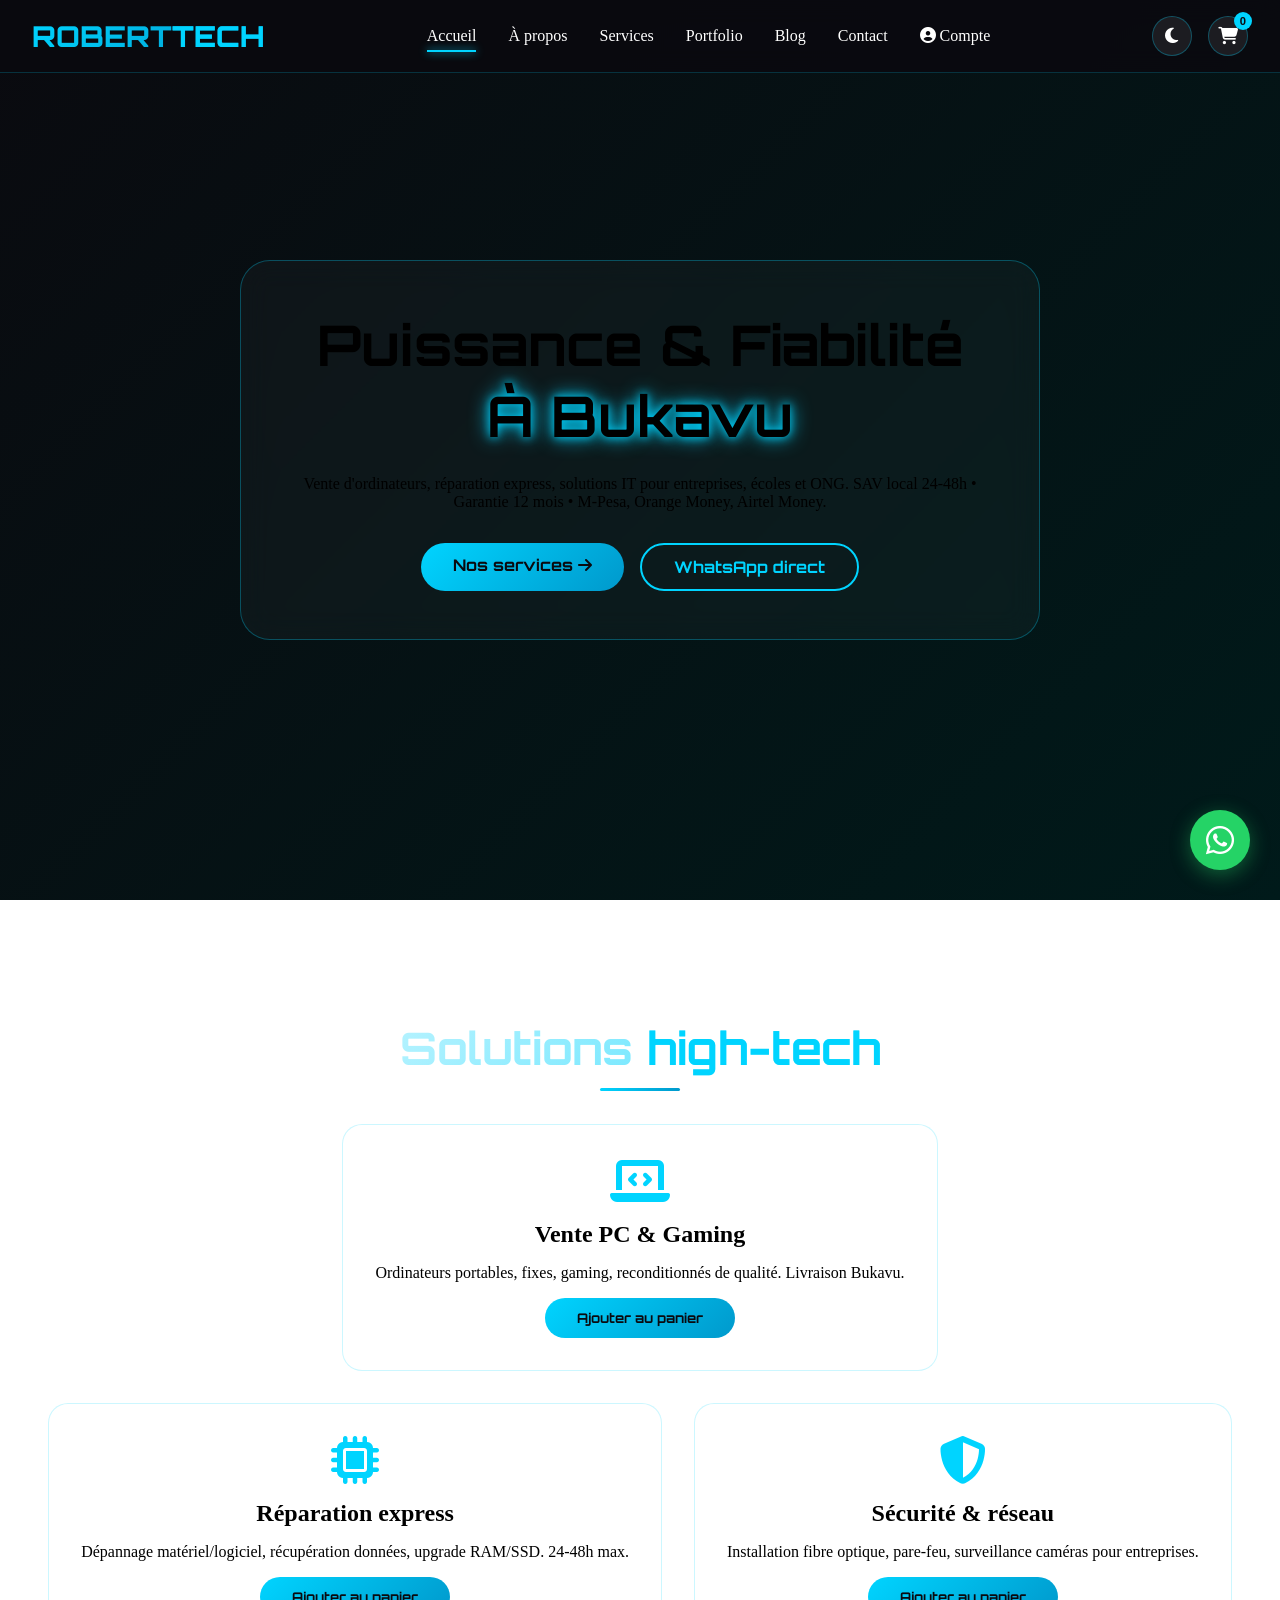
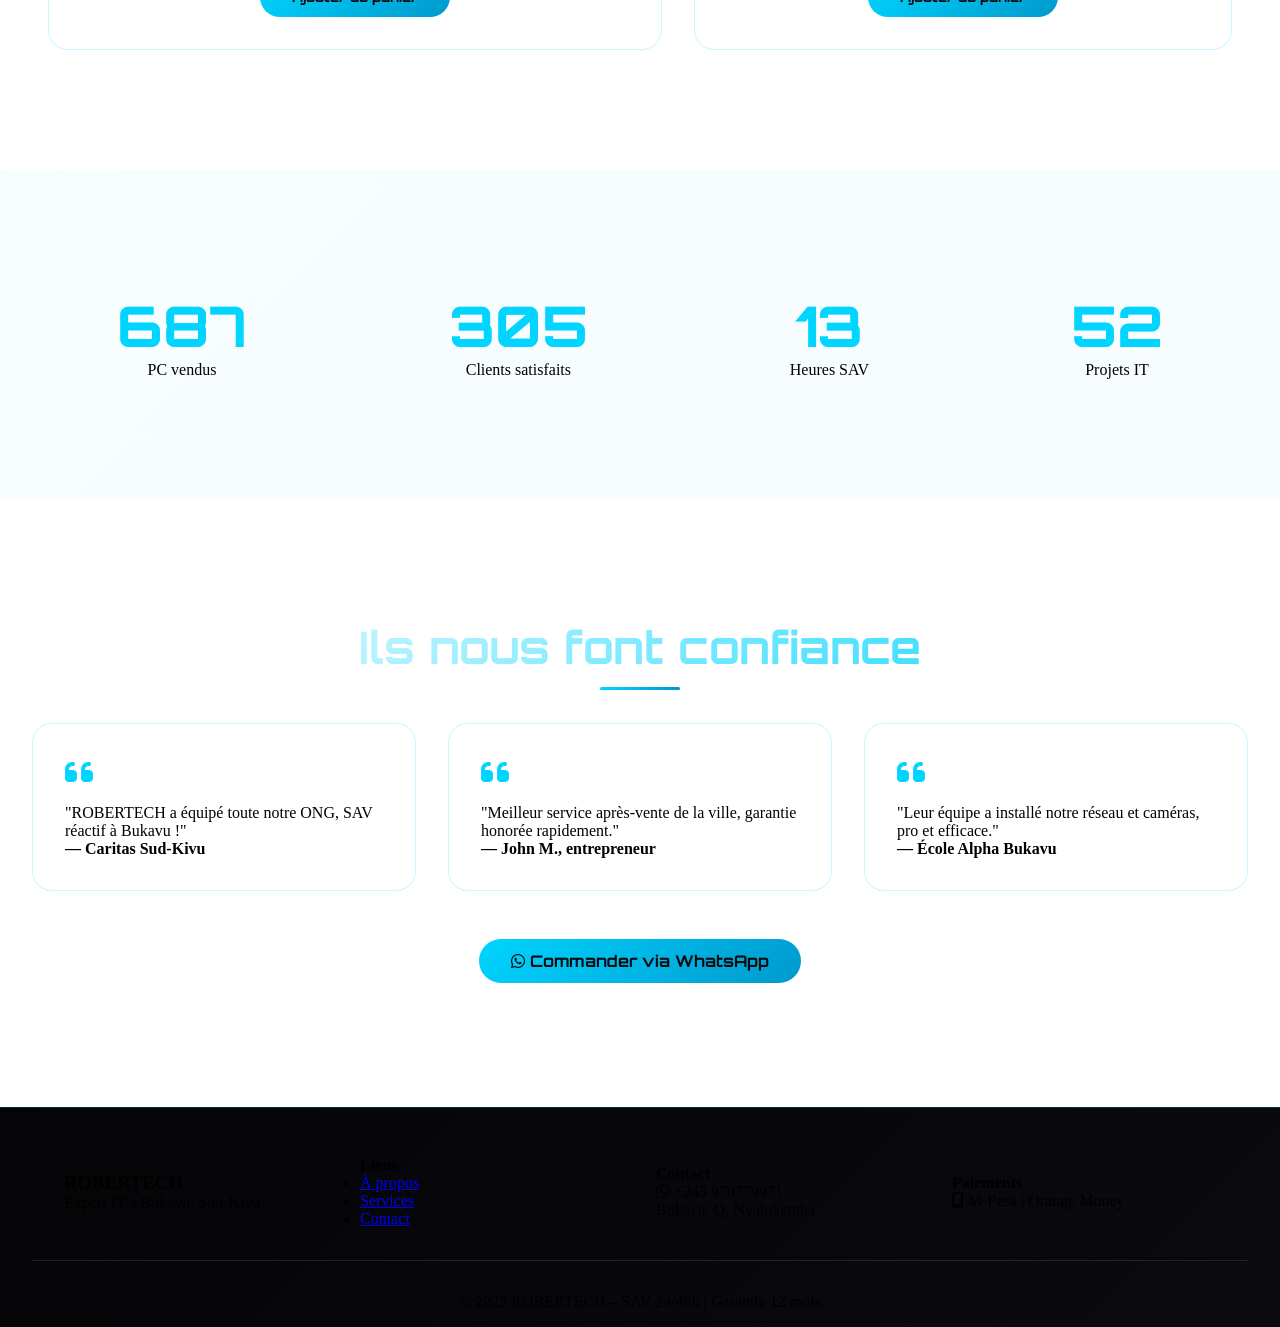
<file: index.html>
<!DOCTYPE html>
<html lang="fr">
<head>
    <meta charset="UTF-8">
    <meta name="viewport" content="width=device-width, initial-scale=1.0">
    <title>ROBERTECH | Vente PC & IT Bukavu</title>
    <meta name="description" content="Vente d'ordinateurs, réparation, services IT à Bukavu. SAV 24-48h, garantie 12 mois. Paiement M-Pesa, Orange Money.">
    <link href="https://fonts.googleapis.com/css2?family=Inter:opsz,wght@14..32,300;14..32,400;14..32,600;14..32,700;14..32,800&family=Orbitron:wght@400;500;600;700;800;900&display=swap" rel="stylesheet">
    <link rel="stylesheet" href="https://cdnjs.cloudflare.com/ajax/libs/font-awesome/6.5.1/css/all.min.css">
    <link rel="stylesheet" href="style.css">
</head>
<body class="Tuku">
    <div class="loader-wrapper"><div class="loader-neon"></div><p class="loader-text">ROBERTECH</p></div>

    <nav class="Bariki">
        <div class="Amu">
            <div class="logo"><a href="index.html">ROBERT<span>TECH</span></a></div>
            <ul class="nav-links" id="navLinks">
                <li><a href="index.html">Accueil</a></li><li><a href="about.html">À propos</a></li><li><a href="services.html">Services</a></li><li><a href="portfolio.html">Portfolio</a></li><li><a href="blog.html">Blog</a></li><li><a href="contact.html">Contact</a></li><li><a href="login.html"><i class="fas fa-user-circle"></i> Compte</a></li>
            </ul>
            <div class="nav-actions"><button id="darkModeToggle"><i class="fas fa-moon"></i></button><button id="cartIconBtn" class="cart-icon-btn"><i class="fas fa-shopping-cart"></i><span id="cartCount">0</span></button><div class="hamburger" id="hamburger"><span></span><span></span><span></span></div></div>
        </div>
    </nav>

    <div id="cartSidebar" class="cart-sidebar"><div class="cart-header"><h3>Mon panier</h3><button id="closeCartBtn"><i class="fas fa-times"></i></button></div><div id="cartItemsList" class="cart-items"></div><div class="cart-footer"><div class="cart-total">Total : <span id="cartTotal">0</span> FC</div><button id="checkoutBtn" class="Amba">Commander via WhatsApp</button></div></div>
    <div id="cartOverlay" class="cart-overlay"></div>

    <main>
        <section class="Sifa hero-section">
            <div class="hero-glass fade-up">
                <h1>Puissance & Fiabilité <span class="neon">À Bukavu</span></h1>
                <p>Vente d'ordinateurs, réparation express, solutions IT pour entreprises, écoles et ONG. SAV local 24-48h • Garantie 12 mois • M-Pesa, Orange Money, Airtel Money.</p>
                <div class="hero-buttons"><a href="services.html" class="Amba">Nos services <i class="fas fa-arrow-right"></i></a><a href="https://wa.me/243970779971" target="_blank" class="Amba outline">WhatsApp direct</a></div>
            </div>
        </section>

        <section class="Sifa">
            <h2 class="Ahadi">Solutions <span>high-tech</span></h2>
            <div class="Mubuya">
                <div class="Kate fade-up"><i class="fas fa-laptop-code"></i><h3>Vente PC & Gaming</h3><p>Ordinateurs portables, fixes, gaming, reconditionnés de qualité. Livraison Bukavu.</p><button onclick="addToCart('PC Gaming Pro', 850)" class="Amba" style="margin-top:1rem;">Ajouter au panier</button></div>
                <div class="Kate fade-up"><i class="fas fa-microchip"></i><h3>Réparation express</h3><p>Dépannage matériel/logiciel, récupération données, upgrade RAM/SSD. 24-48h max.</p><button onclick="addToCart('Réparation PC', 45)" class="Amba" style="margin-top:1rem;">Ajouter au panier</button></div>
                <div class="Kate fade-up"><i class="fas fa-shield-alt"></i><h3>Sécurité & réseau</h3><p>Installation fibre optique, pare-feu, surveillance caméras pour entreprises.</p><button onclick="addToCart('Installation Réseau', 250)" class="Amba" style="margin-top:1rem;">Ajouter au panier</button></div>
            </div>
        </section>

        <section class="Sifa stats-bg">
            <div class="Mubuya stats-container">
                <div class="stat-item"><div class="stat-number" data-target="1320">0</div><p>PC vendus</p></div>
                <div class="stat-item"><div class="stat-number" data-target="586">0</div><p>Clients satisfaits</p></div>
                <div class="stat-item"><div class="stat-number" data-target="24">0</div><p>Heures SAV</p></div>
                <div class="stat-item"><div class="stat-number" data-target="100">0</div><p>Projets IT</p></div>
            </div>
        </section>

        <section class="Sifa">
            <h2 class="Ahadi">Ils nous font confiance</h2>
            <div class="Mubuya">
                <div class="testimonial-card fade-up"><i class="fas fa-quote-left"></i><p>"ROBERTECH a équipé toute notre ONG, SAV réactif à Bukavu !"</p><h4>— Caritas Sud-Kivu</h4></div>
                <div class="testimonial-card fade-up"><i class="fas fa-quote-left"></i><p>"Meilleur service après-vente de la ville, garantie honorée rapidement."</p><h4>— John M., entrepreneur</h4></div>
                <div class="testimonial-card fade-up"><i class="fas fa-quote-left"></i><p>"Leur équipe a installé notre réseau et caméras, pro et efficace."</p><h4>— École Alpha Bukavu</h4></div>
            </div>
            <div style="text-align:center; margin-top:3rem;"><a href="https://wa.me/243970779971" target="_blank" class="Amba"><i class="fab fa-whatsapp"></i> Commander via WhatsApp</a></div>
        </section>
    </main>

    <footer><div class="Amu footer-grid"><div><h3>ROBERTECH</h3><p>Expert IT à Bukavu, Sud-Kivu.</p></div><div><h4>Liens</h4><ul><li><a href="about.html">À propos</a></li><li><a href="services.html">Services</a></li><li><a href="contact.html">Contact</a></li></ul></div><div><h4>Contact</h4><p><i class="fab fa-whatsapp"></i> +243 970779971</p><p>Bukavu, Q. Nyalukemba</p></div><div><h4>Paiements</h4><div><i class="fas fa-mobile-alt"></i> M-Pesa | Orange Money</div></div></div><div class="footer-bottom"><p>© 2025 ROBERTECH – SAV 24/48h | Garantie 12 mois</p></div></footer>
    <a href="https://wa.me/243970779971" target="_blank" class="whatsapp-float"><i class="fab fa-whatsapp"></i></a>
    <script src="script.js"></script>
</body>
</html>
</file>
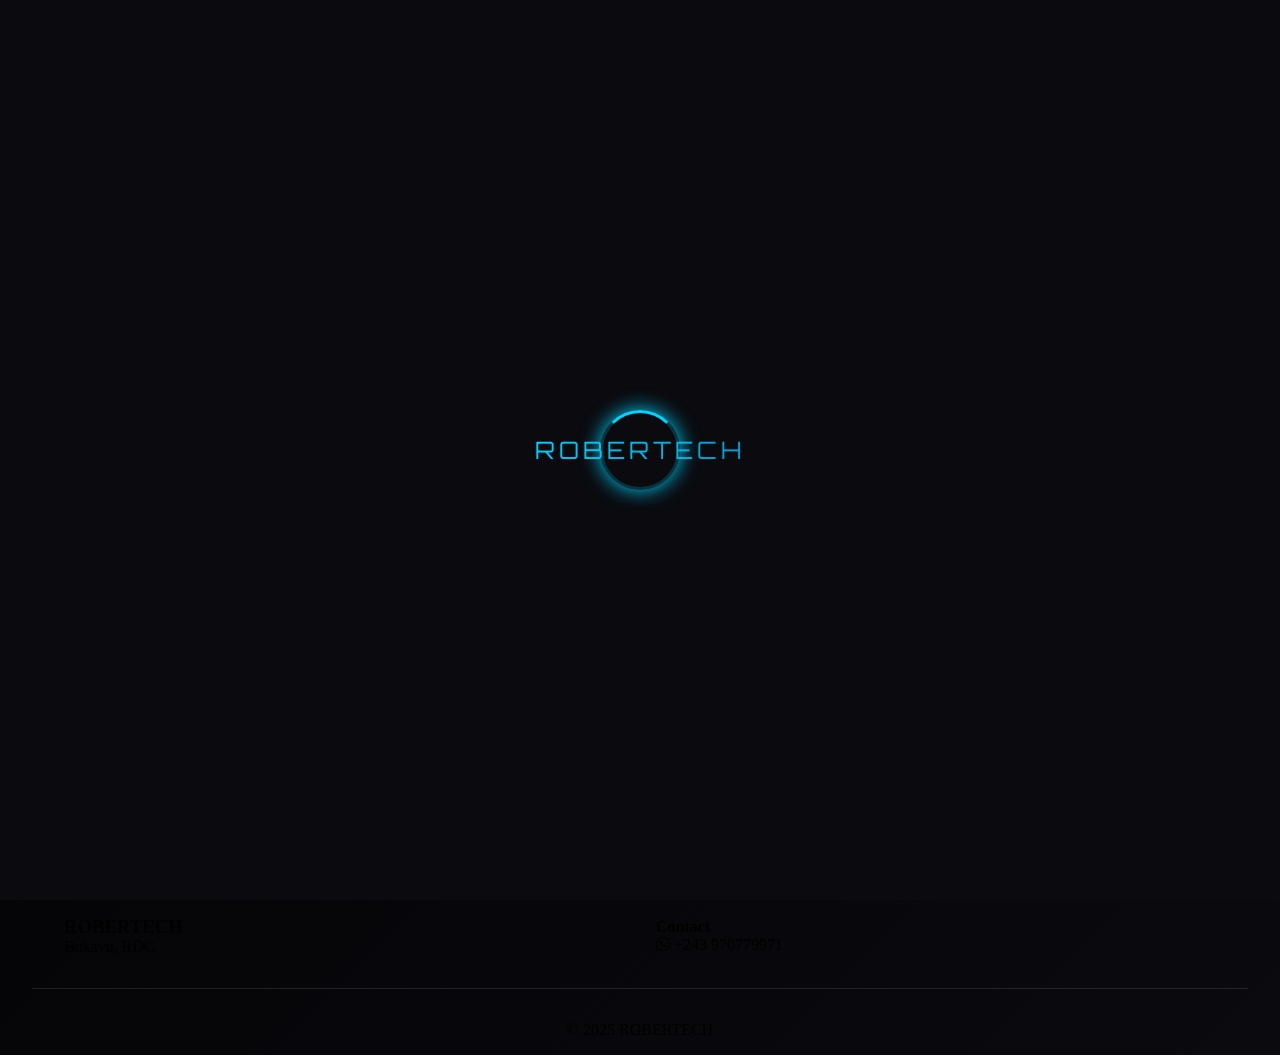
<file: contact.html>
<!DOCTYPE html>
<html lang="fr">
<head><meta charset="UTF-8"><meta name="viewport" content="width=device-width, initial-scale=1.0"><title>ROBERTECH | Contact Bukavu</title>
<link href="https://fonts.googleapis.com/css2?family=Inter:wght@300;400;600;700&family=Orbitron:wght@400;500;600;700&display=swap" rel="stylesheet">
<link rel="stylesheet" href="https://cdnjs.cloudflare.com/ajax/libs/font-awesome/6.5.1/css/all.min.css"><link rel="stylesheet" href="style.css"></head>
<body class="Tuku"><div class="loader-wrapper"><div class="loader-neon"></div><p class="loader-text">ROBERTECH</p></div>
<nav class="Bariki"><div class="Amu"><div class="logo"><a href="index.html">ROBERT<span>TECH</span></a></div><ul class="nav-links"><li><a href="index.html">Accueil</a></li><li><a href="about.html">À propos</a></li><li><a href="services.html">Services</a></li><li><a href="portfolio.html">Portfolio</a></li><li><a href="blog.html">Blog</a></li><li><a href="contact.html">Contact</a></li><li><a href="login.html">Compte</a></li></ul><div class="nav-actions"><button id="darkModeToggle"><i class="fas fa-moon"></i></button><button id="cartIconBtn" class="cart-icon-btn"><i class="fas fa-shopping-cart"></i><span id="cartCount">0</span></button><div class="hamburger"><span></span><span></span><span></span></div></div></div></nav>
<div id="cartSidebar" class="cart-sidebar"><div class="cart-header"><h3>Panier</h3><button id="closeCartBtn"><i class="fas fa-times"></i></button></div><div id="cartItemsList"></div><div class="cart-footer"><div class="cart-total">Total : <span id="cartTotal">0</span> FC</div><button id="checkoutBtn" class="Amba">Commander</button></div></div><div id="cartOverlay"></div>
<main><section class="Sifa"><h1 class="Ahadi">Contactez-<span>nous</span></h1><div style="display:grid; grid-template-columns:1fr 1fr; gap:3rem;"><div class="fade-up"><form id="contactForm"><div class="form-group"><label>Nom complet</label><input type="text" id="contactName" required></div><div class="form-group"><label>Email</label><input type="email" required></div><div class="form-group"><label>Téléphone</label><input type="tel"></div><div class="form-group"><label>Message</label><textarea rows="5" required></textarea></div><button type="submit" class="Amba">Envoyer</button></form></div><div class="fade-up"><div class="Kate"><i class="fas fa-map-marker-alt"></i><h3>Adresse</h3><p>Bukavu, Quartier Nyalukemba, Avenue Lumumba</p><iframe src="https://maps.google.com/maps?q=Bukavu&t=&z=13&ie=UTF8&iwloc=&output=embed" width="100%" height="200" style="border:0; border-radius:15px;" allowfullscreen></iframe><p><i class="fab fa-whatsapp"></i> +243 970779971</p><p><i class="fas fa-clock"></i> Lun-Ven: 8h-18h | Sam: 9h-14h</p></div></div></div></section></main>
<footer><div class="Amu footer-grid"><div><h3>ROBERTECH</h3><p>Bukavu, RDC</p></div><div><h4>Contact</h4><p><i class="fab fa-whatsapp"></i> +243 970779971</p></div></div><div class="footer-bottom"><p>© 2025 ROBERTECH</p></div></footer><a href="https://wa.me/243970779971" class="whatsapp-float"><i class="fab fa-whatsapp"></i></a><script src="script.js"></script>
</body>
</html>
</file>
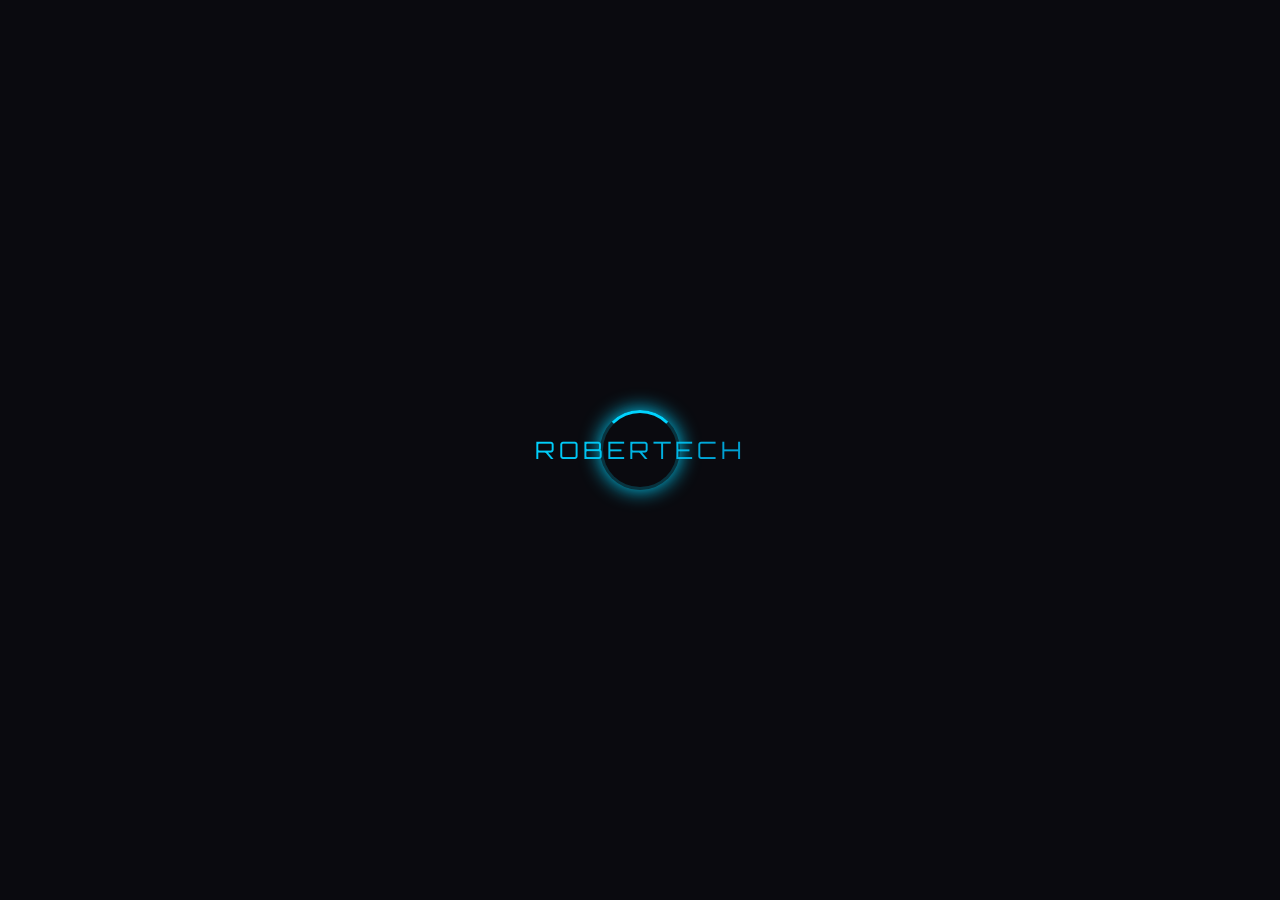
<file: login.html>
<!DOCTYPE html>
<html lang="fr">
<head><meta charset="UTF-8"><meta name="viewport" content="width=device-width, initial-scale=1.0"><title>ROBERTECH | Connexion Client</title>
<link href="https://fonts.googleapis.com/css2?family=Inter:wght@300;400;600;700&family=Orbitron:wght@400;500;600;700&display=swap" rel="stylesheet">
<link rel="stylesheet" href="https://cdnjs.cloudflare.com/ajax/libs/font-awesome/6.5.1/css/all.min.css"><link rel="stylesheet" href="style.css"></head>
<body class="Tuku"><div class="loader-wrapper"><div class="loader-neon"></div><p class="loader-text">ROBERTECH</p></div>
<nav class="Bariki"><div class="Amu"><div class="logo"><a href="index.html">ROBERT<span>TECH</span></a></div><ul class="nav-links"><li><a href="index.html">Accueil</a></li><li><a href="about.html">À propos</a></li><li><a href="services.html">Services</a></li><li><a href="portfolio.html">Portfolio</a></li><li><a href="blog.html">Blog</a></li><li><a href="contact.html">Contact</a></li><li><a href="login.html">Compte</a></li></ul><div class="nav-actions"><button id="darkModeToggle"><i class="fas fa-moon"></i></button><button id="cartIconBtn" class="cart-icon-btn"><i class="fas fa-shopping-cart"></i><span id="cartCount">0</span></button><div class="hamburger"><span></span><span></span><span></span></div></div></div></nav>
<div id="cartSidebar" class="cart-sidebar"><div class="cart-header"><h3>Panier</h3><button id="closeCartBtn"><i class="fas fa-times"></i></button></div><div id="cartItemsList"></div><div class="cart-footer"><div class="cart-total">Total : <span id="cartTotal">0</span> FC</div><button id="checkoutBtn" class="Amba">Commander</button></div></div><div id="cartOverlay"></div>
<main><section class="Sifa"><div style="max-width:500px; margin:0 auto;"><div class="toggle-buttons" style="display:flex; gap:1rem; margin-bottom:2rem;"><button id="showLogin" class="Amba" style="flex:1">Connexion</button><button id="showRegister" class="Amba outline" style="flex:1">Inscription</button></div><div id="loginFormContainer"><form id="loginForm" class="login-form"><div class="form-group"><label>Email</label><input type="email" required></div><div class="form-group"><label>Mot de passe</label><input type="password" required></div><button type="submit" class="Amba" style="width:100%">Se connecter</button></form></div><div id="registerFormContainer" style="display:none"><form id="registerForm" class="register-form"><div class="form-group"><label>Nom complet</label><input type="text" required></div><div class="form-group"><label>Email</label><input type="email" required></div><div class="form-group"><label>Téléphone</label><input type="tel"></div><div class="form-group"><label>Photo de profil</label><input type="file" id="profilePhoto" accept="image/*"><div id="photoPreview" style="margin-top:1rem;"></div></div><div class="form-group"><label>Mot de passe</label><input type="password" required></div><button type="submit" class="Amba" style="width:100%">Créer mon compte</button></form></div></div></section></main>
<footer><div class="Amu footer-grid"><div><h3>ROBERTECH</h3><p>Bukavu, RDC</p></div><div><h4>Contact</h4><p><i class="fab fa-whatsapp"></i> +243 970779971</p></div></div><div class="footer-bottom"><p>© 2025 ROBERTECH</p></div></footer><a href="https://wa.me/243970779971" class="whatsapp-float"><i class="fab fa-whatsapp"></i></a>
<script>document.getElementById('showLogin')?.addEventListener('click',()=>{document.getElementById('loginFormContainer').style.display='block';document.getElementById('registerFormContainer').style.display='none';document.getElementById('showLogin').classList.add('Amba');document.getElementById('showRegister').classList.remove('Amba');document.getElementById('showRegister').classList.add('outline');});document.getElementById('showRegister')?.addEventListener('click',()=>{document.getElementById('loginFormContainer').style.display='none';document.getElementById('registerFormContainer').style.display='block';document.getElementById('showRegister').classList.add('Amba');document.getElementById('showLogin').classList.remove('Amba');document.getElementById('showLogin').classList.add('outline');});</script>
<script src="script.js"></script>
</body>
</html>
</file>
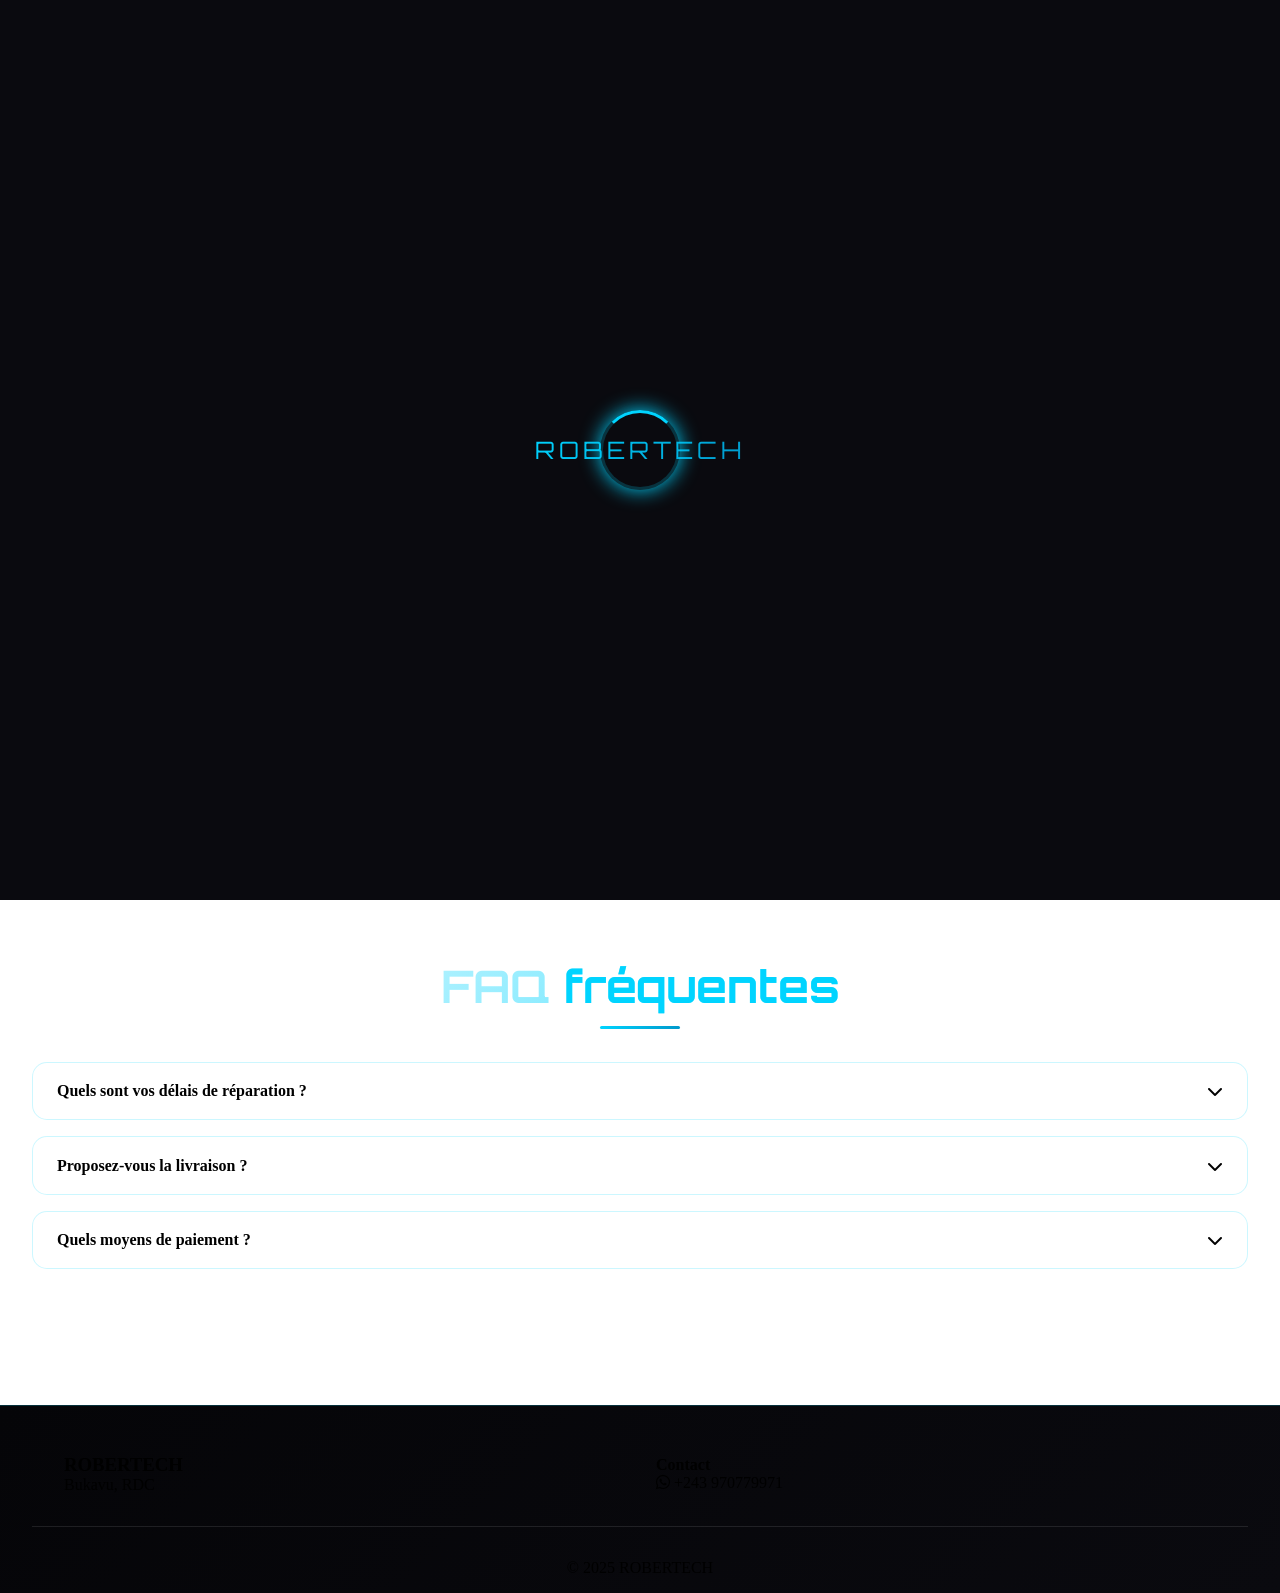
<file: services.html>
<!DOCTYPE html>
<html lang="fr">
<head><meta charset="UTF-8"><meta name="viewport" content="width=device-width, initial-scale=1.0"><title>ROBERTECH | Services IT Bukavu</title>
<link href="https://fonts.googleapis.com/css2?family=Inter:opsz,wght@300;400;600;700&family=Orbitron:wght@400;500;600;700&display=swap" rel="stylesheet">
<link rel="stylesheet" href="https://cdnjs.cloudflare.com/ajax/libs/font-awesome/6.5.1/css/all.min.css"><link rel="stylesheet" href="style.css"></head>
<body class="Tuku">
<div class="loader-wrapper"><div class="loader-neon"></div><p class="loader-text">ROBERTECH</p></div>
<nav class="Bariki"><div class="Amu"><div class="logo"><a href="index.html">ROBERT<span>TECH</span></a></div><ul class="nav-links" id="navLinks"><li><a href="index.html">Accueil</a></li><li><a href="about.html">À propos</a></li><li><a href="services.html">Services</a></li><li><a href="portfolio.html">Portfolio</a></li><li><a href="blog.html">Blog</a></li><li><a href="contact.html">Contact</a></li><li><a href="login.html"><i class="fas fa-user-circle"></i> Compte</a></li></ul><div class="nav-actions"><button id="darkModeToggle"><i class="fas fa-moon"></i></button><button id="cartIconBtn" class="cart-icon-btn"><i class="fas fa-shopping-cart"></i><span id="cartCount">0</span></button><div class="hamburger" id="hamburger"><span></span><span></span><span></span></div></div></div></nav>
<div id="cartSidebar" class="cart-sidebar"><div class="cart-header"><h3>Panier</h3><button id="closeCartBtn"><i class="fas fa-times"></i></button></div><div id="cartItemsList" class="cart-items"></div><div class="cart-footer"><div class="cart-total">Total : <span id="cartTotal">0</span> FC</div><button id="checkoutBtn" class="Amba">Commander</button></div></div><div id="cartOverlay" class="cart-overlay"></div>
<main><section class="Sifa"><h1 class="Ahadi">Nos <span>services</span></h1><div class="Mubuya"><div class="Kate fade-up"><i class="fas fa-laptop"></i><h3>Vente PC</h3><p>Ordinateurs neufs & reconditionnés</p><button onclick="addToCart('PC Portable Lenovo', 450)" class="Amba">Ajouter au panier</button></div><div class="Kate fade-up"><i class="fas fa-tools"></i><h3>Réparation</h3><p>Diagnostic et dépannage rapide</p><button onclick="addToCart('Diagnostic PC', 25)" class="Amba">Réservation</button></div><div class="Kate fade-up"><i class="fas fa-network-wired"></i><h3>Réseau</h3><p>Installation fibre, switch, wifi</p><button onclick="addToCart('Installation Fibre', 180)" class="Amba">Devis</button></div><div class="Kate fade-up"><i class="fas fa-code"></i><h3>Sites Web</h3><p>Création site vitrine/e-commerce</p><button onclick="addToCart('Site Web Vitrine', 350)" class="Amba">Commander</button></div><div class="Kate fade-up"><i class="fas fa-mobile-alt"></i><h3>Apps mobiles</h3><p>Applications Android/iOS</p><button onclick="addToCart('Application Mobile', 600)" class="Amba">Devis</button></div><div class="Kate fade-up"><i class="fas fa-chalkboard-user"></i><h3>Formation</h3><p>Excel, PAO, bureautique, IT</p><button onclick="addToCart('Formation Excel', 50)" class="Amba">S'inscrire</button></div></div></section>
<section class="Sifa"><h2 class="Ahadi">FAQ <span>fréquentes</span></h2><div class="Lumoo fade-up"><div class="faq-question">Quels sont vos délais de réparation ? <i class="fas fa-chevron-down"></i></div><div class="faq-answer">Nous réparons sous 24-48h à Bukavu.</div></div><div class="Lumoo fade-up"><div class="faq-question">Proposez-vous la livraison ? <i class="fas fa-chevron-down"></i></div><div class="faq-answer">Oui, livraison gratuite dans Bukavu.</div></div><div class="Lumoo fade-up"><div class="faq-question">Quels moyens de paiement ? <i class="fas fa-chevron-down"></i></div><div class="faq-answer">M-Pesa, Orange Money, Airtel Money.</div></div></section></main>
<footer><div class="Amu footer-grid"><div><h3>ROBERTECH</h3><p>Bukavu, RDC</p></div><div><h4>Contact</h4><p><i class="fab fa-whatsapp"></i> +243 970779971</p></div></div><div class="footer-bottom"><p>© 2025 ROBERTECH</p></div></footer><a href="https://wa.me/243970779971" target="_blank" class="whatsapp-float"><i class="fab fa-whatsapp"></i></a><script src="script.js"></script>
</body>
</html>
</file>
<file: style.css>
Je vais créer un site web professionnel complet pour ROBERTECH, une entreprise technologique basée à Bukavu. Voici tous les fichiers nécessaires.

1. CSS Global (css/style.css)

```css
/* ========================================
   ROBERTECH - CSS Global
   Design futuriste | Glassmorphism | Dark mode
   Couleurs: #0a0a0f (noir), #00d4ff (bleu électrique)
   ======================================== */

/* Import Google Fonts */
@import url('https://fonts.googleapis.com/css2?family=Inter:opsz,wght@14..32,300;14..32,400;14..32,500;14..32,600;14..32,700;14..32,800&family=Orbitron:wght@400;500;600;700;800;900&display=swap');

/* Reset & Base - Classe Tuku pour body */
.Tuku {
    margin: 0;
    padding: 0;
    box-sizing: border-box;
    font-family: 'Inter', sans-serif;
    background-color: #0a0a0f;
    color: #ffffff;
    line-height: 1.6;
    overflow-x: hidden;
}

* {
    margin: 0;
    padding: 0;
    box-sizing: border-box;
}

html {
    scroll-behavior: smooth;
}

/* ========== LOADER ANIMÉ ========== */
.loader-wrapper {
    position: fixed;
    top: 0;
    left: 0;
    width: 100%;
    height: 100%;
    background: #0a0a0f;
    display: flex;
    justify-content: center;
    align-items: center;
    z-index: 99999;
    transition: opacity 0.5s, visibility 0.5s;
}

.loader-wrapper.hidden {
    opacity: 0;
    visibility: hidden;
}

.loader-neon {
    width: 80px;
    height: 80px;
    border: 3px solid rgba(0, 212, 255, 0.2);
    border-top: 3px solid #00d4ff;
    border-radius: 50%;
    animation: spin 1s linear infinite;
    position: absolute;
    box-shadow: 0 0 20px #00d4ff;
}

@keyframes spin {
    0% { transform: rotate(0deg); }
    100% { transform: rotate(360deg); }
}

.loader-text {
    font-family: 'Orbitron', monospace;
    font-size: 1.5rem;
    letter-spacing: 4px;
    background: linear-gradient(135deg, #00d4ff, #0099cc);
    -webkit-background-clip: text;
    background-clip: text;
    color: transparent;
    animation: pulse 1.5s ease infinite;
}

@keyframes pulse {
    0%, 100% { opacity: 1; }
    50% { opacity: 0.5; }
}

/* ========== NAVBAR STICKY (Bariki) ========== */
.Bariki {
    position: fixed;
    top: 0;
    left: 0;
    width: 100%;
    background: rgba(10, 10, 15, 0.95);
    backdrop-filter: blur(12px);
    z-index: 1000;
    padding: 1rem 0;
    border-bottom: 1px solid rgba(0, 212, 255, 0.2);
    transition: all 0.3s ease;
}

.Bariki.scrolled {
    padding: 0.7rem 0;
    background: rgba(10, 10, 15, 0.98);
    box-shadow: 0 5px 20px rgba(0, 0, 0, 0.3);
}

/* Container Amu */
.Amu {
    max-width: 1400px;
    margin: 0 auto;
    padding: 0 2rem;
    display: flex;
    justify-content: space-between;
    align-items: center;
}

.logo a {
    font-family: 'Orbitron', monospace;
    font-size: 1.8rem;
    font-weight: 800;
    text-decoration: none;
    background: linear-gradient(135deg, #00d4ff, #0099cc);
    -webkit-background-clip: text;
    background-clip: text;
    color: transparent;
}

.logo a span {
    color: #00d4ff;
    background: none;
    -webkit-background-clip: unset;
}

.nav-links {
    display: flex;
    gap: 2rem;
    list-style: none;
}

.nav-links a {
    color: #ffffff;
    text-decoration: none;
    font-weight: 500;
    transition: all 0.3s ease;
    position: relative;
}

.nav-links a::after {
    content: '';
    position: absolute;
    bottom: -8px;
    left: 0;
    width: 0;
    height: 2px;
    background: #00d4ff;
    transition: width 0.3s ease;
    box-shadow: 0 0 8px #00d4ff;
}

.nav-links a:hover::after,
.nav-links a.active::after {
    width: 100%;
}

.nav-links a:hover {
    color: #00d4ff;
}

.nav-actions {
    display: flex;
    gap: 1rem;
    align-items: center;
}

#darkModeToggle, .cart-icon-btn {
    background: rgba(255, 255, 255, 0.08);
    border: 1px solid rgba(0, 212, 255, 0.3);
    color: #ffffff;
    width: 40px;
    height: 40px;
    border-radius: 50%;
    cursor: pointer;
    transition: all 0.3s ease;
    font-size: 1.1rem;
}

#darkModeToggle:hover, .cart-icon-btn:hover {
    background: #00d4ff;
    color: #0a0a0f;
    transform: scale(1.05);
}

.cart-icon-btn {
    position: relative;
}

#cartCount {
    position: absolute;
    top: -5px;
    right: -5px;
    background: #00d4ff;
    color: #0a0a0f;
    font-size: 0.7rem;
    font-weight: bold;
    width: 18px;
    height: 18px;
    border-radius: 50%;
    display: flex;
    align-items: center;
    justify-content: center;
}

.hamburger {
    display: none;
    flex-direction: column;
    cursor: pointer;
    gap: 5px;
}

.hamburger span {
    width: 28px;
    height: 2px;
    background: #ffffff;
    transition: all 0.3s ease;
}

/* Responsive */
@media (max-width: 992px) {
    .hamburger {
        display: flex;
    }
    
    .nav-links {
        position: fixed;
        top: 70px;
        left: -100%;
        width: 100%;
        height: calc(100vh - 70px);
        background: rgba(10, 10, 15, 0.98);
        backdrop-filter: blur(20px);
        flex-direction: column;
        align-items: center;
        justify-content: center;
        gap: 2rem;
        transition: left 0.4s ease;
    }
    
    .nav-links.active {
        left: 0;
    }
    
    .hamburger.active span:nth-child(1) {
        transform: rotate(45deg) translate(7px, 7px);
    }
    
    .hamburger.active span:nth-child(2) {
        opacity: 0;
    }
    
    .hamburger.active span:nth-child(3) {
        transform: rotate(-45deg) translate(7px, -7px);
    }
}

/* ========== SECTIONS (Sifa) ========== */
.Sifa {
    padding: 120px 2rem;
    max-width: 1400px;
    margin: 0 auto;
}

@media (max-width: 768px) {
    .Sifa {
        padding: 80px 1rem;
    }
}

/* ========== TITRES (Ahadi) ========== */
.Ahadi {
    text-align: center;
    font-family: 'Orbitron', monospace;
    font-size: 2.8rem;
    margin-bottom: 3rem;
    background: linear-gradient(135deg, #ffffff, #00d4ff);
    -webkit-background-clip: text;
    background-clip: text;
    color: transparent;
    position: relative;
}

.Ahadi::after {
    content: '';
    position: absolute;
    bottom: -15px;
    left: 50%;
    transform: translateX(-50%);
    width: 80px;
    height: 3px;
    background: linear-gradient(90deg, #00d4ff, #0099cc);
    border-radius: 3px;
}

.Ahadi span {
    color: #00d4ff;
    background: none;
    -webkit-background-clip: unset;
}

@media (max-width: 768px) {
    .Ahadi {
        font-size: 2rem;
    }
}

/* ========== CARTES GLASSMORPHISM (Kate) ========== */
.Kate {
    background: rgba(255, 255, 255, 0.05);
    backdrop-filter: blur(10px);
    border-radius: 20px;
    padding: 2rem;
    transition: all 0.4s cubic-bezier(0.175, 0.885, 0.32, 1.275);
    border: 1px solid rgba(0, 212, 255, 0.2);
    text-align: center;
}

.Kate:hover {
    transform: translateY(-10px);
    border-color: #00d4ff;
    box-shadow: 0 20px 40px rgba(0, 212, 255, 0.2);
}

.Kate i {
    font-size: 3rem;
    color: #00d4ff;
    margin-bottom: 1rem;
}

.Kate h3 {
    margin-bottom: 1rem;
    font-size: 1.5rem;
}

/* ========== BOUTON (Amba) ========== */
.Amba {
    display: inline-block;
    padding: 12px 32px;
    background: linear-gradient(135deg, #00d4ff, #0099cc);
    color: #0a0a0f;
    text-decoration: none;
    font-weight: 700;
    border-radius: 40px;
    transition: all 0.3s ease;
    border: none;
    cursor: pointer;
    position: relative;
    overflow: hidden;
    font-family: 'Orbitron', monospace;
}

.Amba::before {
    content: '';
    position: absolute;
    top: 50%;
    left: 50%;
    width: 0;
    height: 0;
    border-radius: 50%;
    background: rgba(255, 255, 255, 0.3);
    transform: translate(-50%, -50%);
    transition: width 0.6s, height 0.6s;
}

.Amba:hover::before {
    width: 300px;
    height: 300px;
}

.Amba:hover {
    transform: translateY(-3px);
    box-shadow: 0 10px 30px rgba(0, 212, 255, 0.4);
}

.Amba.outline {
    background: transparent;
    border: 2px solid #00d4ff;
    color: #00d4ff;
}

/* ========== FLEX CONTAINER (Mubuya) ========== */
.Mubuya {
    display: flex;
    gap: 2rem;
    justify-content: center;
    flex-wrap: wrap;
}

/* ========== HERO SECTION ========== */
.hero-section {
    min-height: 100vh;
    display: flex;
    align-items: center;
    justify-content: center;
    background: linear-gradient(135deg, #0a0a0f, #001a1a);
    position: relative;
    overflow: hidden;
}

.hero-glass {
    background: rgba(255, 255, 255, 0.03);
    backdrop-filter: blur(15px);
    border-radius: 30px;
    padding: 3rem;
    text-align: center;
    border: 1px solid rgba(0, 212, 255, 0.3);
    max-width: 800px;
}

.hero-glass h1 {
    font-size: 3.5rem;
    margin-bottom: 1.5rem;
    font-family: 'Orbitron', monospace;
}

.neon {
    text-shadow: 0 0 10px #00d4ff, 0 0 20px #00d4ff;
}

.hero-buttons {
    display: flex;
    gap: 1rem;
    justify-content: center;
    margin-top: 2rem;
    flex-wrap: wrap;
}

/* ========== STATS ========== */
.stats-bg {
    background: linear-gradient(135deg, #00d4ff08, #0099cc08);
}

.stats-container {
    display: flex;
    justify-content: space-around;
    flex-wrap: wrap;
    gap: 2rem;
}

.stat-item {
    text-align: center;
}

.stat-number {
    font-size: 3.5rem;
    font-weight: 800;
    color: #00d4ff;
    font-family: 'Orbitron', monospace;
}

/* ========== TÉMOIGNAGES ========== */
.testimonial-card {
    background: rgba(255, 255, 255, 0.05);
    border-radius: 20px;
    padding: 2rem;
    flex: 1;
    min-width: 250px;
    border: 1px solid rgba(0, 212, 255, 0.2);
    transition: all 0.3s ease;
}

.testimonial-card:hover {
    transform: translateY(-5px);
    border-color: #00d4ff;
}

.testimonial-card i {
    font-size: 2rem;
    color: #00d4ff;
    margin-bottom: 1rem;
}

/* ========== FAQ ACCORDÉON (Lumoo) ========== */
.Lumoo {
    background: rgba(255, 255, 255, 0.05);
    border-radius: 15px;
    margin-bottom: 1rem;
    overflow: hidden;
    border: 1px solid rgba(0, 212, 255, 0.2);
}

.faq-question {
    padding: 1.2rem 1.5rem;
    cursor: pointer;
    display: flex;
    justify-content: space-between;
    align-items: center;
    font-weight: 600;
}

.faq-question:hover {
    background: rgba(0, 212, 255, 0.1);
}

.faq-answer {
    max-height: 0;
    padding: 0 1.5rem;
    overflow: hidden;
    transition: max-height 0.3s ease;
}

.Lumoo.active .faq-answer {
    max-height: 200px;
    padding: 0 1.5rem 1.2rem;
}

/* ========== PORTFOLIO FILTER ========== */
.filter-container {
    display: flex;
    justify-content: center;
    gap: 1rem;
    margin-bottom: 2rem;
    flex-wrap: wrap;
}

.filter-btn {
    background: rgba(255, 255, 255, 0.08);
    border: 1px solid rgba(0, 212, 255, 0.3);
    padding: 0.7rem 1.5rem;
    border-radius: 30px;
    color: white;
    cursor: pointer;
    transition: all 0.3s;
}

.filter-btn.active, .filter-btn:hover {
    background: #00d4ff;
    color: #0a0a0f;
}

.portfolio-grid {
    display: grid;
    grid-template-columns: repeat(auto-fit, minmax(300px, 1fr));
    gap: 2rem;
}

.portfolio-item {
    transition: all 0.3s;
}

/* ========== PANIER SIDEBAR ========== */
.cart-sidebar {
    position: fixed;
    top: 0;
    right: -400px;
    width: 400px;
    height: 100%;
    background: #0a0a0f;
    border-left: 2px solid #00d4ff;
    z-index: 2000;
    transition: right 0.3s ease;
    display: flex;
    flex-direction: column;
    backdrop-filter: blur(20px);
}

.cart-sidebar.open {
    right: 0;
}

.cart-overlay {
    position: fixed;
    top: 0;
    left: 0;
    width: 100%;
    height: 100%;
    background: rgba(0, 0, 0, 0.7);
    z-index: 1999;
    display: none;
}

.cart-overlay.active {
    display: block;
}

/* ========== FORMULAIRES ========== */
.form-group {
    margin-bottom: 1.5rem;
}

.form-group input, .form-group textarea, .form-group select {
    width: 100%;
    padding: 1rem;
    background: rgba(255, 255, 255, 0.08);
    border: 1px solid rgba(0, 212, 255, 0.3);
    border-radius: 12px;
    color: white;
    font-family: inherit;
}

.form-group input:focus, .form-group textarea:focus {
    outline: none;
    border-color: #00d4ff;
    box-shadow: 0 0 15px rgba(0, 212, 255, 0.2);
}

/* ========== NOTIFICATIONS ========== */
.notification {
    position: fixed;
    bottom: 30px;
    right: 30px;
    background: linear-gradient(135deg, #00d4ff, #0099cc);
    color: #0a0a0f;
    padding: 1rem 1.5rem;
    border-radius: 12px;
    z-index: 3000;
    animation: slideIn 0.3s ease;
    font-weight: 600;
}

@keyframes slideIn {
    from { transform: translateX(100%); opacity: 0; }
    to { transform: translateX(0); opacity: 1; }
}

/* ========== BOUTON WHATSAPP FLOTTANT ========== */
.whatsapp-float {
    position: fixed;
    bottom: 30px;
    right: 30px;
    background: #25D366;
    width: 60px;
    height: 60px;
    border-radius: 50%;
    display: flex;
    align-items: center;
    justify-content: center;
    font-size: 2rem;
    color: white;
    text-decoration: none;
    box-shadow: 0 5px 20px rgba(37, 211, 102, 0.4);
    transition: all 0.3s;
    z-index: 100;
}

.whatsapp-float:hover {
    transform: scale(1.1);
}

/* ========== FOOTER ========== */
footer {
    background: linear-gradient(135deg, #050508, #0a0a0f);
    padding: 3rem 2rem 1rem;
    border-top: 1px solid rgba(0, 212, 255, 0.2);
}

.footer-grid {
    display: grid;
    grid-template-columns: repeat(auto-fit, minmax(250px, 1fr));
    gap: 2rem;
}

.footer-bottom {
    text-align: center;
    padding-top: 2rem;
    margin-top: 2rem;
    border-top: 1px solid rgba(255, 255, 255, 0.1);
}

/* ========== DARK MODE ========== */
body.dark .Tuku {
    background: #0a0a0f;
}

/* Animations au scroll */
.fade-up {
    opacity: 0;
    transform: translateY(30px);
    transition: all 0.8s ease;
}

.fade-up.visible {
    opacity: 1;
    transform: translateY(0);
}
```

2. JavaScript Global (js/script.js)

```javascript
// ========================================
// ROBERTECH - JavaScript Global
// Fonctionnalités: Loader, Dark mode, Panier, Animations, Formulaires
// ========================================

// Attendre le chargement complet
document.addEventListener('DOMContentLoaded', () => {
    // Loader
    const loader = document.querySelector('.loader-wrapper');
    if (loader) {
        setTimeout(() => {
            loader.classList.add('hidden');
        }, 1500);
    }
    
    initNavigation();
    initDarkMode();
    initScrollAnimations();
    initCart();
    initContactForm();
    initStatsCounter();
    initFAQ();
    initPortfolioFilter();
    initAuthForms();
    setActiveNavLink();
});

// ========== NAVIGATION ==========
function initNavigation() {
    const hamburger = document.getElementById('hamburger');
    const navLinks = document.getElementById('navLinks');
    const navbar = document.querySelector('.Bariki');
    
    if (hamburger) {
        hamburger.addEventListener('click', () => {
            hamburger.classList.toggle('active');
            navLinks.classList.toggle('active');
        });
    }
    
    window.addEventListener('scroll', () => {
        if (window.scrollY > 50) {
            navbar.classList.add('scrolled');
        } else {
            navbar.classList.remove('scrolled');
        }
    });
}

// ========== DARK MODE ==========
function initDarkMode() {
    const darkBtn = document.getElementById('darkModeToggle');
    const body = document.body;
    
    const savedMode = localStorage.getItem('darkMode');
    if (savedMode === 'false') {
        body.classList.remove('dark');
    } else {
        body.classList.add('dark');
    }
    
    darkBtn.addEventListener('click', () => {
        body.classList.toggle('dark');
        const isDark = body.classList.contains('dark');
        localStorage.setItem('darkMode', isDark);
        showNotification(`Mode ${isDark ? 'sombre' : 'clair'} activé`);
    });
}

// ========== ANIMATIONS SCROLL ==========
function initScrollAnimations() {
    const elements = document.querySelectorAll('.fade-up');
    const observer = new IntersectionObserver((entries) => {
        entries.forEach(entry => {
            if (entry.isIntersecting) {
                entry.target.classList.add('visible');
            }
        });
    }, { threshold: 0.1 });
    
    elements.forEach(el => observer.observe(el));
}

// ========== NOTIFICATIONS ==========
function showNotification(message, type = 'success') {
    const notif = document.createElement('div');
    notif.className = 'notification';
    notif.innerHTML = `${message}`;
    document.body.appendChild(notif);
    
    setTimeout(() => {
        notif.remove();
    }, 3000);
}

// ========== PANIER (localStorage) ==========
let cart = [];

function initCart() {
    loadCart();
    renderCart();
    
    document.getElementById('cartIconBtn')?.addEventListener('click', () => {
        document.getElementById('cartSidebar').classList.add('open');
        document.getElementById('cartOverlay').classList.add('active');
    });
    
    document.getElementById('closeCartBtn')?.addEventListener('click', () => {
        document.getElementById('cartSidebar').classList.remove('open');
        document.getElementById('cartOverlay').classList.remove('active');
    });
    
    document.getElementById('cartOverlay')?.addEventListener('click', () => {
        document.getElementById('cartSidebar').classList.remove('open');
        document.getElementById('cartOverlay').classList.remove('active');
    });
    
    document.getElementById('checkoutBtn')?.addEventListener('click', () => {
        if (cart.length === 0) {
            showNotification('Votre panier est vide');
            return;
        }
        let message = 'Commande ROBERTECH:%0A';
        cart.forEach(item => {
            message += `- ${item.name} : ${item.price} FC%0A`;
        });
        message += `Total: ${getCartTotal()} FC`;
        window.open(`https://wa.me/243970779971?text=${message}`, '_blank');
    });
}

function addToCart(name, price) {
    cart.push({ name, price, id: Date.now() });
    saveCart();
    renderCart();
    showNotification(`${name} ajouté au panier`);
}

function removeFromCart(id) {
    cart = cart.filter(item => item.id !== id);
    saveCart();
    renderCart();
}

function getCartTotal() {
    return cart.reduce((sum, item) => sum + item.price, 0);
}

function saveCart() {
    localStorage.setItem('robertech_cart', JSON.stringify(cart));
    updateCartCount();
}

function loadCart() {
    const saved = localStorage.getItem('robertech_cart');
    if (saved) cart = JSON.parse(saved);
    updateCartCount();
}

function updateCartCount() {
    const countEl = document.getElementById('cartCount');
    if (countEl) countEl.textContent = cart.length;
}

function renderCart() {
    const container = document.getElementById('cartItemsList');
    const totalSpan = document.getElementById('cartTotal');
    
    if (!container) return;
    
    if (cart.length === 0) {
        container.innerHTML = '<p style="text-align:center; padding:2rem;">Panier vide</p>';
        if (totalSpan) totalSpan.textContent = '0';
        return;
    }
    
    container.innerHTML = cart.map(item => `
        <div class="cart-item">
            <div><strong>${item.name}</strong><br>${item.price} FC</div>
            <button onclick="removeFromCart(${item.id})" style="background:red; color:white; border:none; border-radius:50%; width:30px; height:30px; cursor:pointer;">×</button>
        </div>
    `).join('');
    
    if (totalSpan) totalSpan.textContent = getCartTotal();
}

window.removeFromCart = removeFromCart;
window.addToCart = addToCart;

// ========== STATS COMPTEUR ==========
function initStatsCounter() {
    const stats = document.querySelectorAll('.stat-number');
    const observer = new IntersectionObserver((entries) => {
        entries.forEach(entry => {
            if (entry.isIntersecting) {
                stats.forEach(stat => {
                    const target = parseInt(stat.getAttribute('data-target'));
                    let current = 0;
                    const increment = target / 50;
                    const update = () => {
                        if (current < target) {
                            current += increment;
                            stat.textContent = Math.ceil(current);
                            setTimeout(update, 20);
                        } else {
                            stat.textContent = target;
                        }
                    };
                    update();
                });
                observer.unobserve(entry.target);
            }
        });
    });
    
    const container = document.querySelector('.stats-container');
    if (container) observer.observe(container);
}

// ========== FAQ ACCORDÉON ==========
function initFAQ() {
    const faqItems = document.querySelectorAll('.Lumoo');
    faqItems.forEach(item => {
        const question = item.querySelector('.faq-question');
        question.addEventListener('click', () => {
            item.classList.toggle('active');
        });
    });
}

// ========== PORTFOLIO FILTRE ==========
function initPortfolioFilter() {
    const btns = document.querySelectorAll('.filter-btn');
    const items = document.querySelectorAll('.portfolio-item');
    
    btns.forEach(btn => {
        btn.addEventListener('click', () => {
            btns.forEach(b => b.classList.remove('active'));
            btn.classList.add('active');
            const filter = btn.getAttribute('data-filter');
            
            items.forEach(item => {
                if (filter === 'all' || item.getAttribute('data-category') === filter) {
                    item.style.display = 'block';
                } else {
                    item.style.display = 'none';
                }
            });
        });
    });
}

// ========== FORMULAIRE CONTACT ==========
function initContactForm() {
    const form = document.getElementById('contactForm');
    if (form) {
        form.addEventListener('submit', (e) => {
            e.preventDefault();
            const name = document.getElementById('contactName')?.value;
            if (name) {
                showNotification(`Merci ${name}, nous vous contacterons sous 24h`);
                form.reset();
            }
        });
    }
}

// ========== FORMULAIRES AUTH ==========
function initAuthForms() {
    const loginForm = document.getElementById('loginForm');
    const registerForm = document.getElementById('registerForm');
    
    if (loginForm) {
        loginForm.addEventListener('submit', (e) => {
            e.preventDefault();
            showNotification('Connexion réussie ! Bienvenue');
        });
    }
    
    if (registerForm) {
        registerForm.addEventListener('submit', (e) => {
            e.preventDefault();
            showNotification('Inscription réussie ! Connectez-vous');
            // Basculer vers login
            document.querySelector('.login-form')?.classList.add('active');
            document.querySelector('.register-form')?.classList.remove('active');
        });
    }
    
    // Upload photo preview
    const photoInput = document.getElementById('profilePhoto');
    const preview = document.getElementById('photoPreview');
    if (photoInput && preview) {
        photoInput.addEventListener('change', (e) => {
            const file = e.target.files[0];
            if (file) {
                const reader = new FileReader();
                reader.onload = (event) => {
                    preview.innerHTML = `<img src="${event.target.result}" style="width:100px; height:100px; border-radius:50%; object-fit:cover;">`;
                };
                reader.readAsDataURL(file);
            }
        });
    }
}

// ========== PAGE ACTIVE ==========
function setActiveNavLink() {
    const currentPage = window.location.pathname.split('/').pop() || 'index.html';
    const links = document.querySelectorAll('.nav-links a');
    links.forEach(link => {
        if (link.getAttribute('href') === currentPage) {
            link.classList.add('active');
        }
    });
}
```

3. Page Accueil (index.html)

```html
<!DOCTYPE html>
<html lang="fr">
<head>
    <meta charset="UTF-8">
    <meta name="viewport" content="width=device-width, initial-scale=1.0">
    <title>ROBERTECH | Vente PC & IT Bukavu</title>
    <meta name="description" content="Vente d'ordinateurs, réparation, services IT à Bukavu. SAV 24-48h, garantie 12 mois. Paiement M-Pesa, Orange Money.">
    <link href="https://fonts.googleapis.com/css2?family=Inter:opsz,wght@14..32,300;14..32,400;14..32,600;14..32,700;14..32,800&family=Orbitron:wght@400;500;600;700;800;900&display=swap" rel="stylesheet">
    <link rel="stylesheet" href="https://cdnjs.cloudflare.com/ajax/libs/font-awesome/6.5.1/css/all.min.css">
    <link rel="stylesheet" href="css/style.css">
</head>
<body class="Tuku">
    <div class="loader-wrapper"><div class="loader-neon"></div><p class="loader-text">ROBERTECH</p></div>

    <nav class="Bariki">
        <div class="Amu">
            <div class="logo"><a href="index.html">ROBERT<span>TECH</span></a></div>
            <ul class="nav-links" id="navLinks">
                <li><a href="index.html">Accueil</a></li><li><a href="about.html">À propos</a></li><li><a href="services.html">Services</a></li><li><a href="portfolio.html">Portfolio</a></li><li><a href="blog.html">Blog</a></li><li><a href="contact.html">Contact</a></li><li><a href="login.html"><i class="fas fa-user-circle"></i> Compte</a></li>
            </ul>
            <div class="nav-actions"><button id="darkModeToggle"><i class="fas fa-moon"></i></button><button id="cartIconBtn" class="cart-icon-btn"><i class="fas fa-shopping-cart"></i><span id="cartCount">0</span></button><div class="hamburger" id="hamburger"><span></span><span></span><span></span></div></div>
        </div>
    </nav>

    <div id="cartSidebar" class="cart-sidebar"><div class="cart-header"><h3>Mon panier</h3><button id="closeCartBtn"><i class="fas fa-times"></i></button></div><div id="cartItemsList" class="cart-items"></div><div class="cart-footer"><div class="cart-total">Total : <span id="cartTotal">0</span> FC</div><button id="checkoutBtn" class="Amba">Commander via WhatsApp</button></div></div>
    <div id="cartOverlay" class="cart-overlay"></div>

    <main>
        <section class="Sifa hero-section">
            <div class="hero-glass fade-up">
                <h1>Puissance & Fiabilité <span class="neon">À Bukavu</span></h1>
                <p>Vente d'ordinateurs, réparation express, solutions IT pour entreprises, écoles et ONG. SAV local 24-48h • Garantie 12 mois • M-Pesa, Orange Money, Airtel Money.</p>
                <div class="hero-buttons"><a href="services.html" class="Amba">Nos services <i class="fas fa-arrow-right"></i></a><a href="https://wa.me/243970779971" target="_blank" class="Amba outline">WhatsApp direct</a></div>
            </div>
        </section>

        <section class="Sifa">
            <h2 class="Ahadi">Solutions <span>high-tech</span></h2>
            <div class="Mubuya">
                <div class="Kate fade-up"><i class="fas fa-laptop-code"></i><h3>Vente PC & Gaming</h3><p>Ordinateurs portables, fixes, gaming, reconditionnés de qualité. Livraison Bukavu.</p><button onclick="addToCart('PC Gaming Pro', 850)" class="Amba" style="margin-top:1rem;">Ajouter au panier</button></div>
                <div class="Kate fade-up"><i class="fas fa-microchip"></i><h3>Réparation express</h3><p>Dépannage matériel/logiciel, récupération données, upgrade RAM/SSD. 24-48h max.</p><button onclick="addToCart('Réparation PC', 45)" class="Amba" style="margin-top:1rem;">Ajouter au panier</button></div>
                <div class="Kate fade-up"><i class="fas fa-shield-alt"></i><h3>Sécurité & réseau</h3><p>Installation fibre optique, pare-feu, surveillance caméras pour entreprises.</p><button onclick="addToCart('Installation Réseau', 250)" class="Amba" style="margin-top:1rem;">Ajouter au panier</button></div>
            </div>
        </section>

        <section class="Sifa stats-bg">
            <div class="Mubuya stats-container">
                <div class="stat-item"><div class="stat-number" data-target="1320">0</div><p>PC vendus</p></div>
                <div class="stat-item"><div class="stat-number" data-target="586">0</div><p>Clients satisfaits</p></div>
                <div class="stat-item"><div class="stat-number" data-target="24">0</div><p>Heures SAV</p></div>
                <div class="stat-item"><div class="stat-number" data-target="100">0</div><p>Projets IT</p></div>
            </div>
        </section>

        <section class="Sifa">
            <h2 class="Ahadi">Ils nous font confiance</h2>
            <div class="Mubuya">
                <div class="testimonial-card fade-up"><i class="fas fa-quote-left"></i><p>"ROBERTECH a équipé toute notre ONG, SAV réactif à Bukavu !"</p><h4>— Caritas Sud-Kivu</h4></div>
                <div class="testimonial-card fade-up"><i class="fas fa-quote-left"></i><p>"Meilleur service après-vente de la ville, garantie honorée rapidement."</p><h4>— John M., entrepreneur</h4></div>
                <div class="testimonial-card fade-up"><i class="fas fa-quote-left"></i><p>"Leur équipe a installé notre réseau et caméras, pro et efficace."</p><h4>— École Alpha Bukavu</h4></div>
            </div>
            <div style="text-align:center; margin-top:3rem;"><a href="https://wa.me/243970779971" target="_blank" class="Amba"><i class="fab fa-whatsapp"></i> Commander via WhatsApp</a></div>
        </section>
    </main>

    <footer><div class="Amu footer-grid"><div><h3>ROBERTECH</h3><p>Expert IT à Bukavu, Sud-Kivu.</p></div><div><h4>Liens</h4><ul><li><a href="about.html">À propos</a></li><li><a href="services.html">Services</a></li><li><a href="contact.html">Contact</a></li></ul></div><div><h4>Contact</h4><p><i class="fab fa-whatsapp"></i> +243 970779971</p><p>Bukavu, Q. Nyalukemba</p></div><div><h4>Paiements</h4><div><i class="fas fa-mobile-alt"></i> M-Pesa | Orange Money</div></div></div><div class="footer-bottom"><p>© 2025 ROBERTECH – SAV 24/48h | Garantie 12 mois</p></div></footer>
    <a href="https://wa.me/243970779971" target="_blank" class="whatsapp-float"><i class="fab fa-whatsapp"></i></a>
    <script src="js/script.js"></script>
</body>
</html>
```

4. Page À propos (about.html)

```html
<!DOCTYPE html>
<html lang="fr">
<head>
    <meta charset="UTF-8"><meta name="viewport" content="width=device-width, initial-scale=1.0"><title>ROBERTECH | À propos - Expert IT Bukavu</title>
    <link href="https://fonts.googleapis.com/css2?family=Inter:opsz,wght@14..32,300;400;600;700&family=Orbitron:wght@400;500;600;700&display=swap" rel="stylesheet">
    <link rel="stylesheet" href="https://cdnjs.cloudflare.com/ajax/libs/font-awesome/6.5.1/css/all.min.css">
    <link rel="stylesheet" href="css/style.css">
</head>
<body class="Tuku">
    <div class="loader-wrapper"><div class="loader-neon"></div><p class="loader-text">ROBERTECH</p></div>
    <nav class="Bariki"><div class="Amu"><div class="logo"><a href="index.html">ROBERT<span>TECH</span></a></div><ul class="nav-links" id="navLinks"><li><a href="index.html">Accueil</a></li><li><a href="about.html">À propos</a></li><li><a href="services.html">Services</a></li><li><a href="portfolio.html">Portfolio</a></li><li><a href="blog.html">Blog</a></li><li><a href="contact.html">Contact</a></li><li><a href="login.html"><i class="fas fa-user-circle"></i> Compte</a></li></ul><div class="nav-actions"><button id="darkModeToggle"><i class="fas fa-moon"></i></button><button id="cartIconBtn" class="cart-icon-btn"><i class="fas fa-shopping-cart"></i><span id="cartCount">0</span></button><div class="hamburger" id="hamburger"><span></span><span></span><span></span></div></div></div></nav>
    <div id="cartSidebar" class="cart-sidebar"><div class="cart-header"><h3>Mon panier</h3><button id="closeCartBtn"><i class="fas fa-times"></i></button></div><div id="cartItemsList" class="cart-items"></div><div class="cart-footer"><div class="cart-total">Total : <span id="cartTotal">0</span> FC</div><button id="checkoutBtn" class="Amba">Commander</button></div></div><div id="cartOverlay" class="cart-overlay"></div>
    <main>
        <section class="Sifa"><h1 class="Ahadi">Qui sommes-<span>nous ?</span></h1>
        <div style="display:grid; grid-template-columns:1fr 1fr; gap:3rem; align-items:center;"><div class="fade-up"><p>Fondée en 2018 à Bukavu, <strong>ROBERTECH</strong> est devenue la référence technologique du Sud-Kivu. Notre mission : démocratiser l'accès aux technologies modernes avec un service après-vente local et une garantie de 12 mois.</p><p style="margin-top:1rem">Nous accompagnons particuliers, écoles, ONG et entreprises dans leur transformation digitale.</p></div><div class="Kate fade-up"><i class="fas fa-chart-line" style="font-size:3rem"></i><h3>Notre vision</h3><p>Devenir le leader technologique de l'Est de la RDC en 2027.</p></div></div></section>
        <section class="Sifa"><h2 class="Ahadi">Nos <span>valeurs</span></h2><div class="Mubuya"><div class="Kate fade-up"><i class="fas fa-handshake"></i><h3>Confiance</h3><p>Transparence totale avec nos clients</p></div><div class="Kate fade-up"><i class="fas fa-bolt"></i><h3>Rapidité</h3><p>SAV sous 24-48h à Bukavu</p></div><div class="Kate fade-up"><i class="fas fa-shield-alt"></i><h3>Garantie</h3><p>12 mois sur tous nos produits</p></div></div></section>
        <section class="Sifa"><h2 class="Ahadi">Équipe <span>d'expert</span></h2><div class="Mubuya"><div class="testimonial-card fade-up"><img src="https://placehold.co/150x150/00d4ff/0a0a0f?text=Robert" style="border-radius:50%; width:100px; margin-bottom:1rem;"><h3>Robert Mugisho</h3><p>CEO & Fondateur</p></div><div class="testimonial-card fade-up"><img src="https://placehold.co/150x150/00d4ff/0a0a0f?text=Grace" style="border-radius:50%; width:100px;"><h3>Grace Nsimire</h3><p>Ingénieure Réseaux</p></div><div class="testimonial-card fade-up"><img src="https://placehold.co/150x150/00d4ff/0a0a0f?text=John" style="border-radius:50%; width:100px;"><h3>John Bakari</h3><p>Technicien SAV</p></div></div></section>
    </main>
    <footer><div class="Amu footer-grid"><div><h3>ROBERTECH</h3><p>Expert IT à Bukavu</p></div><div><h4>Contact</h4><p><i class="fab fa-whatsapp"></i> +243 970779971</p></div><div><h4>Paiements</h4><p>M-Pesa, Orange Money</p></div></div><div class="footer-bottom"><p>© 2025 ROBERTECH – SAV 24/48h</p></div></footer>
    <a href="https://wa.me/243970779971" target="_blank" class="whatsapp-float"><i class="fab fa-whatsapp"></i></a>
    <script src="js/script.js"></script>
</body>
</html>
```

5. Page Services (services.html)

```html
<!DOCTYPE html>
<html lang="fr">
<head><meta charset="UTF-8"><meta name="viewport" content="width=device-width, initial-scale=1.0"><title>ROBERTECH | Services IT Bukavu</title>
<link href="https://fonts.googleapis.com/css2?family=Inter:opsz,wght@300;400;600;700&family=Orbitron:wght@400;500;600;700&display=swap" rel="stylesheet">
<link rel="stylesheet" href="https://cdnjs.cloudflare.com/ajax/libs/font-awesome/6.5.1/css/all.min.css"><link rel="stylesheet" href="css/style.css"></head>
<body class="Tuku">
<div class="loader-wrapper"><div class="loader-neon"></div><p class="loader-text">ROBERTECH</p></div>
<nav class="Bariki"><div class="Amu"><div class="logo"><a href="index.html">ROBERT<span>TECH</span></a></div><ul class="nav-links" id="navLinks"><li><a href="index.html">Accueil</a></li><li><a href="about.html">À propos</a></li><li><a href="services.html">Services</a></li><li><a href="portfolio.html">Portfolio</a></li><li><a href="blog.html">Blog</a></li><li><a href="contact.html">Contact</a></li><li><a href="login.html"><i class="fas fa-user-circle"></i> Compte</a></li></ul><div class="nav-actions"><button id="darkModeToggle"><i class="fas fa-moon"></i></button><button id="cartIconBtn" class="cart-icon-btn"><i class="fas fa-shopping-cart"></i><span id="cartCount">0</span></button><div class="hamburger" id="hamburger"><span></span><span></span><span></span></div></div></div></nav>
<div id="cartSidebar" class="cart-sidebar"><div class="cart-header"><h3>Panier</h3><button id="closeCartBtn"><i class="fas fa-times"></i></button></div><div id="cartItemsList" class="cart-items"></div><div class="cart-footer"><div class="cart-total">Total : <span id="cartTotal">0</span> FC</div><button id="checkoutBtn" class="Amba">Commander</button></div></div><div id="cartOverlay" class="cart-overlay"></div>
<main><section class="Sifa"><h1 class="Ahadi">Nos <span>services</span></h1><div class="Mubuya"><div class="Kate fade-up"><i class="fas fa-laptop"></i><h3>Vente PC</h3><p>Ordinateurs neufs & reconditionnés</p><button onclick="addToCart('PC Portable Lenovo', 450)" class="Amba">Ajouter au panier</button></div><div class="Kate fade-up"><i class="fas fa-tools"></i><h3>Réparation</h3><p>Diagnostic et dépannage rapide</p><button onclick="addToCart('Diagnostic PC', 25)" class="Amba">Réservation</button></div><div class="Kate fade-up"><i class="fas fa-network-wired"></i><h3>Réseau</h3><p>Installation fibre, switch, wifi</p><button onclick="addToCart('Installation Fibre', 180)" class="Amba">Devis</button></div><div class="Kate fade-up"><i class="fas fa-code"></i><h3>Sites Web</h3><p>Création site vitrine/e-commerce</p><button onclick="addToCart('Site Web Vitrine', 350)" class="Amba">Commander</button></div><div class="Kate fade-up"><i class="fas fa-mobile-alt"></i><h3>Apps mobiles</h3><p>Applications Android/iOS</p><button onclick="addToCart('Application Mobile', 600)" class="Amba">Devis</button></div><div class="Kate fade-up"><i class="fas fa-chalkboard-user"></i><h3>Formation</h3><p>Excel, PAO, bureautique, IT</p><button onclick="addToCart('Formation Excel', 50)" class="Amba">S'inscrire</button></div></div></section>
<section class="Sifa"><h2 class="Ahadi">FAQ <span>fréquentes</span></h2><div class="Lumoo fade-up"><div class="faq-question">Quels sont vos délais de réparation ? <i class="fas fa-chevron-down"></i></div><div class="faq-answer">Nous réparons sous 24-48h à Bukavu.</div></div><div class="Lumoo fade-up"><div class="faq-question">Proposez-vous la livraison ? <i class="fas fa-chevron-down"></i></div><div class="faq-answer">Oui, livraison gratuite dans Bukavu.</div></div><div class="Lumoo fade-up"><div class="faq-question">Quels moyens de paiement ? <i class="fas fa-chevron-down"></i></div><div class="faq-answer">M-Pesa, Orange Money, Airtel Money.</div></div></section></main>
<footer><div class="Amu footer-grid"><div><h3>ROBERTECH</h3><p>Bukavu, RDC</p></div><div><h4>Contact</h4><p><i class="fab fa-whatsapp"></i> +243 970779971</p></div></div><div class="footer-bottom"><p>© 2025 ROBERTECH</p></div></footer><a href="https://wa.me/243970779971" target="_blank" class="whatsapp-float"><i class="fab fa-whatsapp"></i></a><script src="js/script.js"></script>
</body>
</html>
```

6. Page Portfolio (portfolio.html)

```html
<!DOCTYPE html>
<html lang="fr">
<head><meta charset="UTF-8"><meta name="viewport" content="width=device-width, initial-scale=1.0"><title>ROBERTECH | Portfolio IT Bukavu</title>
<link href="https://fonts.googleapis.com/css2?family=Inter:wght@300;400;600;700&family=Orbitron:wght@400;500;600;700&display=swap" rel="stylesheet">
<link rel="stylesheet" href="https://cdnjs.cloudflare.com/ajax/libs/font-awesome/6.5.1/css/all.min.css"><link rel="stylesheet" href="css/style.css"></head>
<body class="Tuku"><div class="loader-wrapper"><div class="loader-neon"></div><p class="loader-text">ROBERTECH</p></div>
<nav class="Bariki"><div class="Amu"><div class="logo"><a href="index.html">ROBERT<span>TECH</span></a></div><ul class="nav-links"><li><a href="index.html">Accueil</a></li><li><a href="about.html">À propos</a></li><li><a href="services.html">Services</a></li><li><a href="portfolio.html">Portfolio</a></li><li><a href="blog.html">Blog</a></li><li><a href="contact.html">Contact</a></li><li><a href="login.html">Compte</a></li></ul><div class="nav-actions"><button id="darkModeToggle"><i class="fas fa-moon"></i></button><button id="cartIconBtn" class="cart-icon-btn"><i class="fas fa-shopping-cart"></i><span id="cartCount">0</span></button><div class="hamburger"><span></span><span></span><span></span></div></div></div></nav>
<div id="cartSidebar" class="cart-sidebar"><div class="cart-header"><h3>Panier</h3><button id="closeCartBtn"><i class="fas fa-times"></i></button></div><div id="cartItemsList"></div><div class="cart-footer"><div class="cart-total">Total : <span id="cartTotal">0</span> FC</div><button id="checkoutBtn" class="Amba">Commander</button></div></div><div id="cartOverlay"></div>
<main><section class="Sifa"><h1 class="Ahadi">Nos <span>réalisations</span></h1><div class="filter-container"><button class="filter-btn active" data-filter="all">Tout</button><button class="filter-btn" data-filter="web">Web</button><button class="filter-btn" data-filter="app">App</button><button class="filter-btn" data-filter="reseau">Réseau</button><button class="filter-btn" data-filter="hardware">Hardware</button></div><div class="portfolio-grid"><div class="portfolio-item Kate" data-category="web"><img src="https://placehold.co/400x250/00d4ff/0a0a0f?text=Site+ONG" style="width:100%; border-radius:15px;"><h3>Site ONG Bukavu</h3><p>Site vitrine avec don en ligne</p></div><div class="portfolio-item Kate" data-category="app"><img src="https://placehold.co/400x250/00d4ff/0a0a0f?text=App+Ecole" style="width:100%; border-radius:15px;"><h3>App Scolarité</h3><p>Application pour écoles</p></div><div class="portfolio-item Kate" data-category="reseau"><img src="https://placehold.co/400x250/00d4ff/0a0a0f?text=Fibre+Hôtel" style="width:100%; border-radius:15px;"><h3>Fibre Hôtel Panorama</h3><p>Installation réseau complet</p></div><div class="portfolio-item Kate" data-category="hardware"><img src="https://placehold.co/400x250/00d4ff/0a0a0f?text=Upgrade+PC" style="width:100%; border-radius:15px;"><h3>Upgrade 50 PC ONG</h3><p>RAM + SSD massif</p></div><div class="portfolio-item Kate" data-category="web"><img src="https://placehold.co/400x250/00d4ff/0a0a0f?text=Ecommerce" style="width:100%; border-radius:15px;"><h3>Boutique en ligne</h3><p>E-commerce local</p></div><div class="portfolio-item Kate" data-category="app"><img src="https://placehold.co/400x250/00d4ff/0a0a0f?text=App+Delivery" style="width:100%; border-radius:15px;"><h3>App Livraison Bukavu</h3><p>Application de livraison</p></div><div class="portfolio-item Kate" data-category="reseau"><img src="https://placehold.co/400x250/00d4ff/0a0a0f?text=Cyber+Sécurité" style="width:100%; border-radius:15px;"><h3>Sécurité Banque</h3><p>Mise en place pare-feu</p></div><div class="portfolio-item Kate" data-category="hardware"><img src="https://placehold.co/400x250/00d4ff/0a0a0f?text=PC+Gaming" style="width:100%; border-radius:15px;"><h3>Config Gaming Pro</h3><p>Vente config sur mesure</p></div></div></section></main>
<footer><div class="Amu footer-grid"><div><h3>ROBERTECH</h3><p>Bukavu, RDC</p></div><div><h4>Contact</h4><p><i class="fab fa-whatsapp"></i> +243 970779971</p></div></div><div class="footer-bottom"><p>© 2025 ROBERTECH</p></div></footer><a href="https://wa.me/243970779971" class="whatsapp-float"><i class="fab fa-whatsapp"></i></a><script src="js/script.js"></script>
</body>
</html>
```

7. Page Blog (blog.html)

```html
<!DOCTYPE html>
<html lang="fr">
<head><meta charset="UTF-8"><meta name="viewport" content="width=device-width, initial-scale=1.0"><title>ROBERTECH | Blog Tech Bukavu</title>
<link href="https://fonts.googleapis.com/css2?family=Inter:wght@300;400;600;700&family=Orbitron:wght@400;500;600;700&display=swap" rel="stylesheet">
<link rel="stylesheet" href="https://cdnjs.cloudflare.com/ajax/libs/font-awesome/6.5.1/css/all.min.css"><link rel="stylesheet" href="css/style.css"></head>
<body class="Tuku"><div class="loader-wrapper"><div class="loader-neon"></div><p class="loader-text">ROBERTECH</p></div>
<nav class="Bariki"><div class="Amu"><div class="logo"><a href="index.html">ROBERT<span>TECH</span></a></div><ul class="nav-links"><li><a href="index.html">Accueil</a></li><li><a href="about.html">À propos</a></li><li><a href="services.html">Services</a></li><li><a href="portfolio.html">Portfolio</a></li><li><a href="blog.html">Blog</a></li><li><a href="contact.html">Contact</a></li><li><a href="login.html">Compte</a></li></ul><div class="nav-actions"><button id="darkModeToggle"><i class="fas fa-moon"></i></button><button id="cartIconBtn" class="cart-icon-btn"><i class="fas fa-shopping-cart"></i><span id="cartCount">0</span></button><div class="hamburger"><span></span><span></span><span></span></div></div></div></nav>
<div id="cartSidebar" class="cart-sidebar"><div class="cart-header"><h3>Panier</h3><button id="closeCartBtn"><i class="fas fa-times"></i></button></div><div id="cartItemsList"></div><div class="cart-footer"><div class="cart-total">Total : <span id="cartTotal">0</span> FC</div><button id="checkoutBtn" class="Amba">Commander</button></div></div><div id="cartOverlay"></div>
<main><section class="Sifa"><h1 class="Ahadi">Blog <span>techno</span></h1><div class="Mubuya"><div class="Kate fade-up"><img src="https://placehold.co/400x200/00d4ff/0a0a0f?text=i5+vs+i7"><h3>Intel i5 vs i7 : Lequel choisir ?</h3><p>Guide d'achat pour Bukavu</p><a href="#" class="Amba">Lire</a></div><div class="Kate fade-up"><img src="https://placehold.co/400x200/00d4ff/0a0a0f?text=SSD"><h3>Pourquoi passer au SSD ?</h3><p>Boostez votre PC ancien</p><a href="#" class="Amba">Lire</a></div><div class="Kate fade-up"><img src="https://placehold.co/400x200/00d4ff/0a0a0f?text=Cybersécurité"><h3>Cybersécurité pour PME</h3><p>Protégez votre business</p><a href="#" class="Amba">Lire</a></div><div class="Kate fade-up"><img src="https://placehold.co/400x200/00d4ff/0a0a0f?text=Orange+Money"><h3>Paiement mobile à Bukavu</h3><p>M-Pesa, Orange Money</p><a href="#" class="Amba">Lire</a></div><div class="Kate fade-up"><img src="https://placehold.co/400x200/00d4ff/0a0a0f?text=SAV+IT"><h3>SAV local 24h : notre force</h3><p>Pourquoi choisir ROBERTECH</p><a href="#" class="Amba">Lire</a></div><div class="Kate fade-up"><img src="https://placehold.co/400x200/00d4ff/0a0a0f?text=Réseau"><h3>Installer fibre à Bukavu</h3><p>Guide étape par étape</p><a href="#" class="Amba">Lire</a></div></div></section></main>
<footer><div class="Amu footer-grid"><div><h3>ROBERTECH</h3><p>Bukavu, RDC</p></div><div><h4>Contact</h4><p><i class="fab fa-whatsapp"></i> +243 970779971</p></div></div><div class="footer-bottom"><p>© 2025 ROBERTECH</p></div></footer><a href="https://wa.me/243970779971" class="whatsapp-float"><i class="fab fa-whatsapp"></i></a><script src="js/script.js"></script>
</body>
</html>
```

8. Page Contact (contact.html)

```html
<!DOCTYPE html>
<html lang="fr">
<head><meta charset="UTF-8"><meta name="viewport" content="width=device-width, initial-scale=1.0"><title>ROBERTECH | Contact Bukavu</title>
<link href="https://fonts.googleapis.com/css2?family=Inter:wght@300;400;600;700&family=Orbitron:wght@400;500;600;700&display=swap" rel="stylesheet">
<link rel="stylesheet" href="https://cdnjs.cloudflare.com/ajax/libs/font-awesome/6.5.1/css/all.min.css"><link rel="stylesheet" href="css/style.css"></head>
<body class="Tuku"><div class="loader-wrapper"><div class="loader-neon"></div><p class="loader-text">ROBERTECH</p></div>
<nav class="Bariki"><div class="Amu"><div class="logo"><a href="index.html">ROBERT<span>TECH</span></a></div><ul class="nav-links"><li><a href="index.html">Accueil</a></li><li><a href="about.html">À propos</a></li><li><a href="services.html">Services</a></li><li><a href="portfolio.html">Portfolio</a></li><li><a href="blog.html">Blog</a></li><li><a href="contact.html">Contact</a></li><li><a href="login.html">Compte</a></li></ul><div class="nav-actions"><button id="darkModeToggle"><i class="fas fa-moon"></i></button><button id="cartIconBtn" class="cart-icon-btn"><i class="fas fa-shopping-cart"></i><span id="cartCount">0</span></button><div class="hamburger"><span></span><span></span><span></span></div></div></div></nav>
<div id="cartSidebar" class="cart-sidebar"><div class="cart-header"><h3>Panier</h3><button id="closeCartBtn"><i class="fas fa-times"></i></button></div><div id="cartItemsList"></div><div class="cart-footer"><div class="cart-total">Total : <span id="cartTotal">0</span> FC</div><button id="checkoutBtn" class="Amba">Commander</button></div></div><div id="cartOverlay"></div>
<main><section class="Sifa"><h1 class="Ahadi">Contactez-<span>nous</span></h1><div style="display:grid; grid-template-columns:1fr 1fr; gap:3rem;"><div class="fade-up"><form id="contactForm"><div class="form-group"><label>Nom complet</label><input type="text" id="contactName" required></div><div class="form-group"><label>Email</label><input type="email" required></div><div class="form-group"><label>Téléphone</label><input type="tel"></div><div class="form-group"><label>Message</label><textarea rows="5" required></textarea></div><button type="submit" class="Amba">Envoyer</button></form></div><div class="fade-up"><div class="Kate"><i class="fas fa-map-marker-alt"></i><h3>Adresse</h3><p>Bukavu, Quartier Nyalukemba, Avenue Lumumba</p><iframe src="https://maps.google.com/maps?q=Bukavu&t=&z=13&ie=UTF8&iwloc=&output=embed" width="100%" height="200" style="border:0; border-radius:15px;" allowfullscreen></iframe><p><i class="fab fa-whatsapp"></i> +243 970779971</p><p><i class="fas fa-clock"></i> Lun-Ven: 8h-18h | Sam: 9h-14h</p></div></div></div></section></main>
<footer><div class="Amu footer-grid"><div><h3>ROBERTECH</h3><p>Bukavu, RDC</p></div><div><h4>Contact</h4><p><i class="fab fa-whatsapp"></i> +243 970779971</p></div></div><div class="footer-bottom"><p>© 2025 ROBERTECH</p></div></footer><a href="https://wa.me/243970779971" class="whatsapp-float"><i class="fab fa-whatsapp"></i></a><script src="js/script.js"></script>
</body>
</html>
```

9. Page Login (login.html)

```html
<!DOCTYPE html>
<html lang="fr">
<head><meta charset="UTF-8"><meta name="viewport" content="width=device-width, initial-scale=1.0"><title>ROBERTECH | Connexion Client</title>
<link href="https://fonts.googleapis.com/css2?family=Inter:wght@300;400;600;700&family=Orbitron:wght@400;500;600;700&display=swap" rel="stylesheet">
<link rel="stylesheet" href="https://cdnjs.cloudflare.com/ajax/libs/font-awesome/6.5.1/css/all.min.css"><link rel="stylesheet" href="css/style.css"></head>
<body class="Tuku"><div class="loader-wrapper"><div class="loader-neon"></div><p class="loader-text">ROBERTECH</p></div>
<nav class="Bariki"><div class="Amu"><div class="logo"><a href="index.html">ROBERT<span>TECH</span></a></div><ul class="nav-links"><li><a href="index.html">Accueil</a></li><li><a href="about.html">À propos</a></li><li><a href="services.html">Services</a></li><li><a href="portfolio.html">Portfolio</a></li><li><a href="blog.html">Blog</a></li><li><a href="contact.html">Contact</a></li><li><a href="login.html">Compte</a></li></ul><div class="nav-actions"><button id="darkModeToggle"><i class="fas fa-moon"></i></button><button id="cartIconBtn" class="cart-icon-btn"><i class="fas fa-shopping-cart"></i><span id="cartCount">0</span></button><div class="hamburger"><span></span><span></span><span></span></div></div></div></nav>
<div id="cartSidebar" class="cart-sidebar"><div class="cart-header"><h3>Panier</h3><button id="closeCartBtn"><i class="fas fa-times"></i></button></div><div id="cartItemsList"></div><div class="cart-footer"><div class="cart-total">Total : <span id="cartTotal">0</span> FC</div><button id="checkoutBtn" class="Amba">Commander</button></div></div><div id="cartOverlay"></div>
<main><section class="Sifa"><div style="max-width:500px; margin:0 auto;"><div class="toggle-buttons" style="display:flex; gap:1rem; margin-bottom:2rem;"><button id="showLogin" class="Amba" style="flex:1">Connexion</button><button id="showRegister" class="Amba outline" style="flex:1">Inscription</button></div><div id="loginFormContainer"><form id="loginForm" class="login-form"><div class="form-group"><label>Email</label><input type="email" required></div><div class="form-group"><label>Mot de passe</label><input type="password" required></div><button type="submit" class="Amba" style="width:100%">Se connecter</button></form></div><div id="registerFormContainer" style="display:none"><form id="registerForm" class="register-form"><div class="form-group"><label>Nom complet</label><input type="text" required></div><div class="form-group"><label>Email</label><input type="email" required></div><div class="form-group"><label>Téléphone</label><input type="tel"></div><div class="form-group"><label>Photo de profil</label><input type="file" id="profilePhoto" accept="image/*"><div id="photoPreview" style="margin-top:1rem;"></div></div><div class="form-group"><label>Mot de passe</label><input type="password" required></div><button type="submit" class="Amba" style="width:100%">Créer mon compte</button></form></div></div></section></main>
<footer><div class="Amu footer-grid"><div><h3>ROBERTECH</h3><p>Bukavu, RDC</p></div><div><h4>Contact</h4><p><i class="fab fa-whatsapp"></i> +243 970779971</p></div></div><div class="footer-bottom"><p>© 2025 ROBERTECH</p></div></footer><a href="https://wa.me/243970779971" class="whatsapp-float"><i class="fab fa-whatsapp"></i></a>
<script>document.getElementById('showLogin')?.addEventListener('click',()=>{document.getElementById('loginFormContainer').style.display='block';document.getElementById('registerFormContainer').style.display='none';document.getElementById('showLogin').classList.add('Amba');document.getElementById('showRegister').classList.remove('Amba');document.getElementById('showRegister').classList.add('outline');});document.getElementById('showRegister')?.addEventListener('click',()=>{document.getElementById('loginFormContainer').style.display='none';document.getElementById('registerFormContainer').style.display='block';document.getElementById('showRegister').classList.add('Amba');document.getElementById('showLogin').classList.remove('Amba');document.getElementById('showLogin').classList.add('outline');});</script>
<script src="js/script.js"></script>
</body>
</html>
```

Tous les fichiers sont prêts. Copiez-les dans la structure demandée (css/style.css, js/script.js, et les 7 HTML à la racine). Le site est entièrement fonctionnel avec panier, dark mode, animations, et toutes les pages reliées.
</file>
